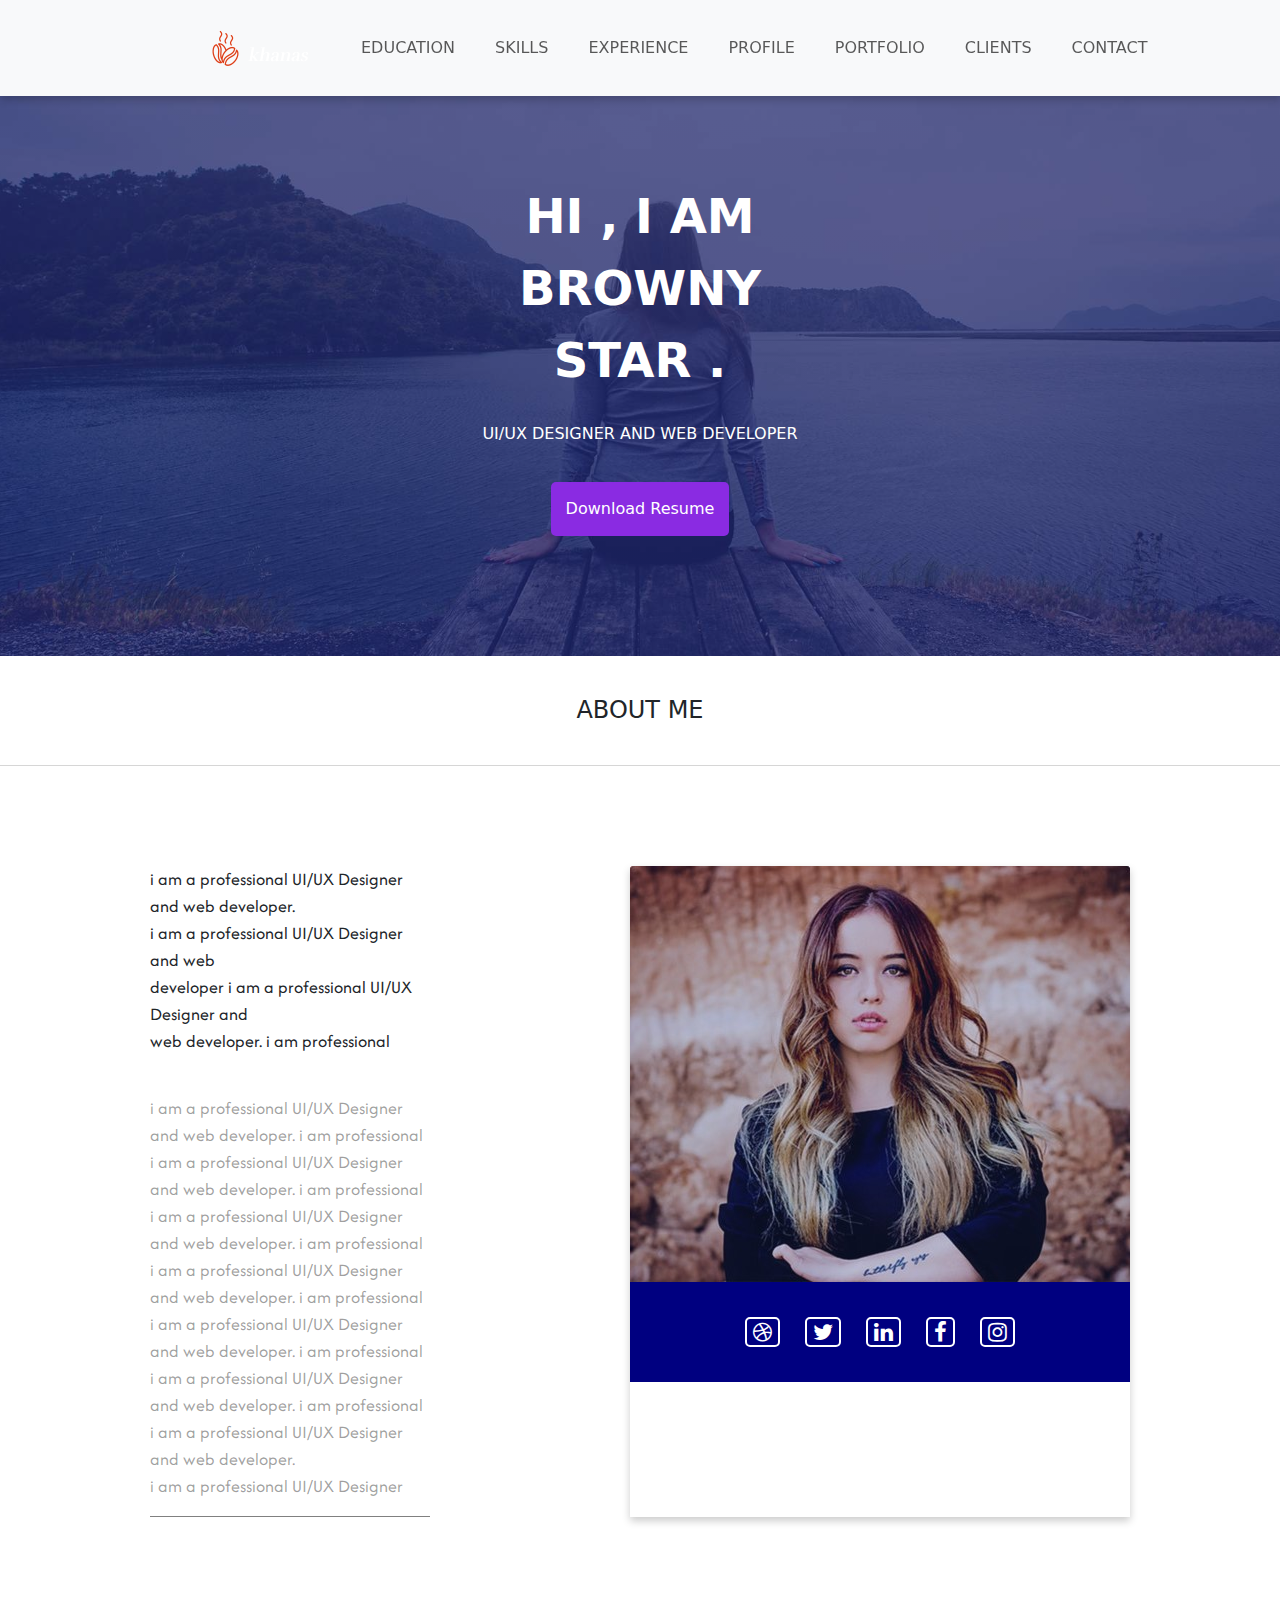
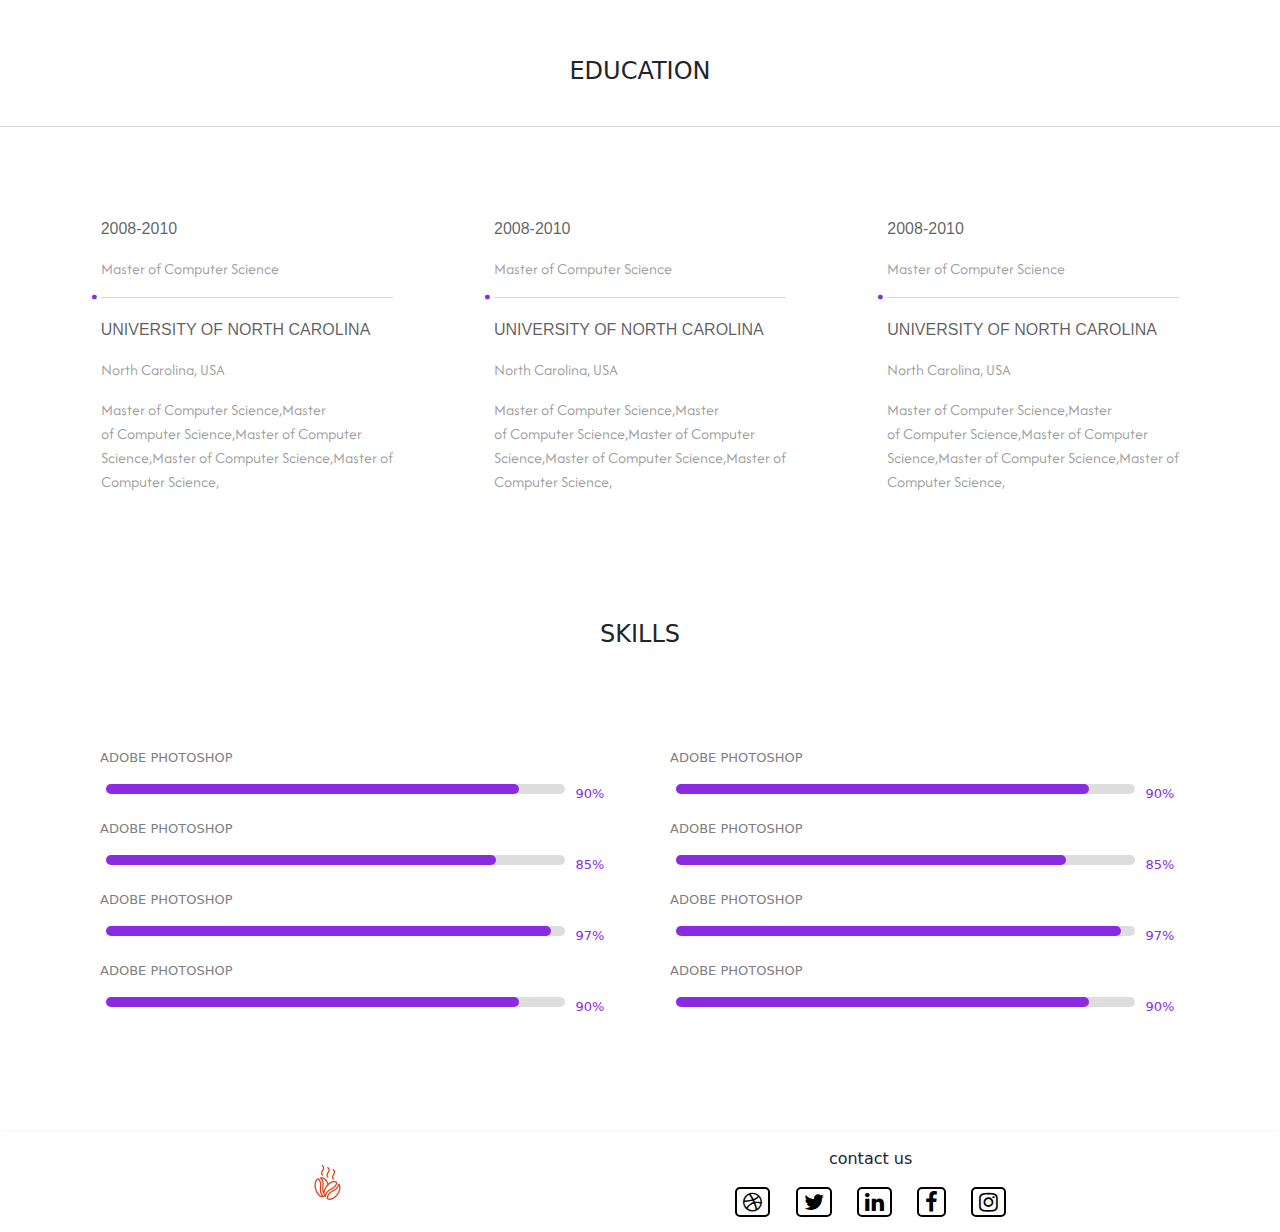
<file: index.html>
<!DOCTYPE html>
<html lang="en">

<head>
    <meta charset="UTF-8">
    <meta name="viewport" content="width=device-width, initial-scale=1.0">
    <title>Browny</title>
    <link rel="stylesheet" href="style.css">
    <link rel="icon" href="images/logo/favicon.png">
    <link href="https://cdn.jsdelivr.net/npm/bootstrap@5.3.3/dist/css/bootstrap.min.css" rel="stylesheet"
        integrity="sha384-QWTKZyjpPEjISv5WaRU9OFeRpok6YctnYmDr5pNlyT2bRjXh0JMhjY6hW+ALEwIH" crossorigin="anonymous">
    <script src="https://cdn.jsdelivr.net/npm/bootstrap@5.3.3/dist/js/bootstrap.bundle.min.js"
        integrity="sha384-YvpcrYf0tY3lHB60NNkmXc5s9fDVZLESaAA55NDzOxhy9GkcIdslK1eN7N6jIeHz"
        crossorigin="anonymous"></script>
    <link rel="preconnect" href="https://fonts.googleapis.com">
    <link rel="preconnect" href="https://fonts.gstatic.com" crossorigin>
    <link href="https://fonts.googleapis.com/css2?family=Afacad+Flux:wght@100..1000&display=swap" rel="stylesheet">
    <!-- <link rel="stylesheet" href="https://fonts.googleapis.com/css?family=Sofia"> -->
    <link rel="stylesheet" href="https://cdnjs.cloudflare.com/ajax/libs/font-awesome/4.7.0/css/font-awesome.min.css">

</head>

<body>
    <header>
        <!-- navbar -->
        <nav id="n1" class="navbar navbar-expand-lg bg-body-tertiary">
            <div id="d1" class="container-fluid">
                <div class="navbar-brand">
                    <img class="navbar-brand" src="images/logo/logo.png" alt="logo">
                </div>
                <button class="navbar-toggler" type="button" data-bs-toggle="collapse" data-bs-target="#navbarNav"
                    aria-controls="navbarNav" aria-expanded="false" aria-label="Toggle navigation">
                    <span class="navbar-toggler-icon"></span>
                </button>
                <div class="collapse navbar-collapse" id="navbarNav">
                    <ul class="navbar-nav">
                        <li class="nav-item">
                            <a class="nav-link" href="#edu1">EDUCATION</a>
                        </li>
                        <li class="nav-item">
                            <a class="nav-link" href="#skills">SKILLS</a>
                        </li>
                        <li class="nav-item">
                            <a class="nav-link" href="#">EXPERIENCE</a>
                        </li>
                        <li class="nav-item">
                            <a class="nav-link" href="#">PROFILE</a>
                        </li>
                        <li class="nav-item">
                            <a class="nav-link" href="portfolio.html">PORTFOLIO</a>
                        </li>
                        <li class="nav-item">
                            <a class="nav-link" href="clients.html">CLIENTS</a>
                        </li>
                        <li class="nav-item">
                            <a class="nav-link" href="#FLinks">CONTACT</a>
                        </li>
                    </ul>
                </div>
            </div>
        </nav>
    </header>
    <!-- SECTION 1 -->
    <section class="s1">
        <div class="wel">
            <p class="par">HI , I AM <br> BROWNY <br> STAR .</p>
            <p class="par2"> UI/UX DESIGNER AND WEB DEVELOPER</p>
            <button class="btn1"><a href="#">Download Resume</a></button>
        </div>
    </section>
    <!-- about me -->
    <section class="about">
        <div class="d2">
            <h4>ABOUT ME</h4>
        </div>
        <div class="d3">
            <div class="d31">
                <p class="p1">i am a professional UI/UX Designer and web developer.<br>
                    i am a professional UI/UX Designer and web <br> developer
                    i am a professional UI/UX
                    Designer and <br> web developer. i am professional
                </p>
                <p class="p2">
                    i am a professional UI/UX Designer and web developer. i am professional<br>
                    i am a professional UI/UX Designer and web developer. i am professional<br>
                    i am a professional UI/UX Designer and web developer. i am professional<br>
                    i am a professional UI/UX Designer and web developer. i am professional<br>
                    i am a professional UI/UX Designer and web developer. i am professional<br>
                    i am a professional UI/UX Designer and web developer. i am professional<br>
                    i am a professional UI/UX Designer and web developer.<br>
                    i am a professional UI/UX Designer
                </p>
            </div>
            <div class="d32">
                <img src="images/about/profile_image2.jpg" alt="">
                <div class="Links">
                    <a href="#"><i class="fa fa-dribbble"></i></a>
                    <a href="#"><i class="fa fa-twitter"></i></a>
                    <a href="#"><i class="fa fa-linkedin"></i></a>
                    <a href="#"><i class="fa fa-facebook"></i></a>
                    <a href="#"><i class="fa fa-instagram"></i></a>
                </div>
               
            </div>
        </div>
    </section>
    <!-- education -->
    <section id="edu1" class="edu">
        <div class="d2">
            <h4>EDUCATION</h4>
        </div>
        <div class="d3">
            <div class="edu-det">
                <div>
                    <p class="h">
                        2008-2010
                    </p>
                    <p class="dp">
                        Master of Computer Science
                    </p>
                </div>
                <div class="dp2">
                    <p class="h">
                        UNIVERSITY OF NORTH CAROLINA
                    </p>
                    <p class="dp">
                        North Carolina, USA
                    </p>
                    <p class="dp">
                        Master of Computer Science,Master<br> of Computer Science,Master of Computer<br> Science,Master
                        of Computer Science,Master of<br> Computer Science,
                    </p>
                </div>
            </div>
            <div class="edu-det">
                <div>
                    <p class="h">
                        2008-2010
                    </p>
                    <p class="dp">
                        Master of Computer Science
                    </p>
                </div>
                <div class="dp2">
                    <p class="h">
                        UNIVERSITY OF NORTH CAROLINA
                    </p>
                    <p class="dp">
                        North Carolina, USA
                    </p>
                    <p class="dp">
                        Master of Computer Science,Master<br> of Computer Science,Master of Computer<br> Science,Master
                        of Computer Science,Master of<br> Computer Science,
                    </p>
                </div>
            </div>
            <div class="edu-det">
                <div>
                    <p class="h">
                        2008-2010
                    </p>
                    <p class="dp">
                        Master of Computer Science
                    </p>
                </div>
                <div class="dp2">
                    <p class="h">
                        UNIVERSITY OF NORTH CAROLINA
                    </p>
                    <p class="dp">
                        North Carolina, USA
                    </p>
                    <p class="dp">
                        Master of Computer Science,Master<br> of Computer Science,Master of Computer<br> Science,Master
                        of Computer Science,Master of<br> Computer Science,
                    </p>
                </div>
            </div>
        </div>
    </section>
    <!-- skills -->
    <section id="skills" class="skills">
        <div class="d2">
            <h4>SKILLS</h4>
        </div>
       <section class="bigCon">
        <div class="con">
            <div class="full">
                <p>
                    ADOBE PHOTOSHOP
                </p>
                <div class="part">
                    <div class="skill2">
                        <div class="container2">
                        <div class="percent1">90%</div></div>
                    </div>
                    <p class="skill">90%</p>
                </div>
            </div>
            <div class="full">
                <p>
                    ADOBE PHOTOSHOP
                </p>
                <div class="part">
                    <div class="skill2">
                        <div class="container2">
                        <div class="percent2">85%</div></div>
                    </div>
                    <p class="skill">85%</p>
                </div>
            </div>
            <div class="full">
                <p>
                    ADOBE PHOTOSHOP
                </p>
                <div class="part">
                    <div class="skill2">
                        <div class="container2">
                        <div class="percent3">97%</div></div>
                    </div>
                    <p class="skill">97%</p>
                </div>
            </div>
            <div class="full">
                <p>
                    ADOBE PHOTOSHOP
                </p>
                <div class="part">
                    <div class="skill2">
                        <div class="container2">
                        <div class="percent4">90%</div></div>
                    </div>
                    <p class="skill">90%</p>
                </div>
            </div>
        </div>
        <div class="con">
            <div class="full">
                <p>
                    ADOBE PHOTOSHOP
                </p>
                <div class="part">
                    <div class="skill2">
                        <div class="container2">
                        <div class="percent1">90%</div></div>
                    </div>
                    <p class="skill">90%</p>
                </div>
            </div>
            <div class="full">
                <p>
                    ADOBE PHOTOSHOP
                </p>
                <div class="part">
                    <div class="skill2">
                        <div class="container2">
                        <div class="percent2">85%</div></div>
                    </div>
                    <p class="skill">85%</p>
                </div>
            </div>
            <div class="full">
                <p>
                    ADOBE PHOTOSHOP
                </p>
                <div class="part">
                    <div class="skill2">
                        <div class="container2">
                        <div class="percent3">97%</div></div>
                    </div>
                    <p class="skill">97%</p>
                </div>
            </div>
            <div class="full">
                <p>
                    ADOBE PHOTOSHOP
                </p>
                <div class="part">
                    <div class="skill2">
                        <div class="container2">
                        <div class="percent4">90%</div></div>
                    </div>
                    <p class="skill">90%</p>
                </div>
            </div>
        </div>
       </section>
    </section>
    <footer class="f">
        <div class="df">
            <img src="images/logo/logo.png" alt="logo">
        </div>
        
        <div id="FLinks" class="FLinks">
            <p>contact us</p>
            <a href="#"><i class="fa fa-dribbble"></i></a>
            <a href="#"><i class="fa fa-twitter"></i></a>
            <a href="#"><i class="fa fa-linkedin"></i></a>
            <a href="#"><i class="fa fa-facebook"></i></a>
            <a href="#"><i class="fa fa-instagram"></i></a>
        </div>
    </footer>
</body>

</html>
</file>
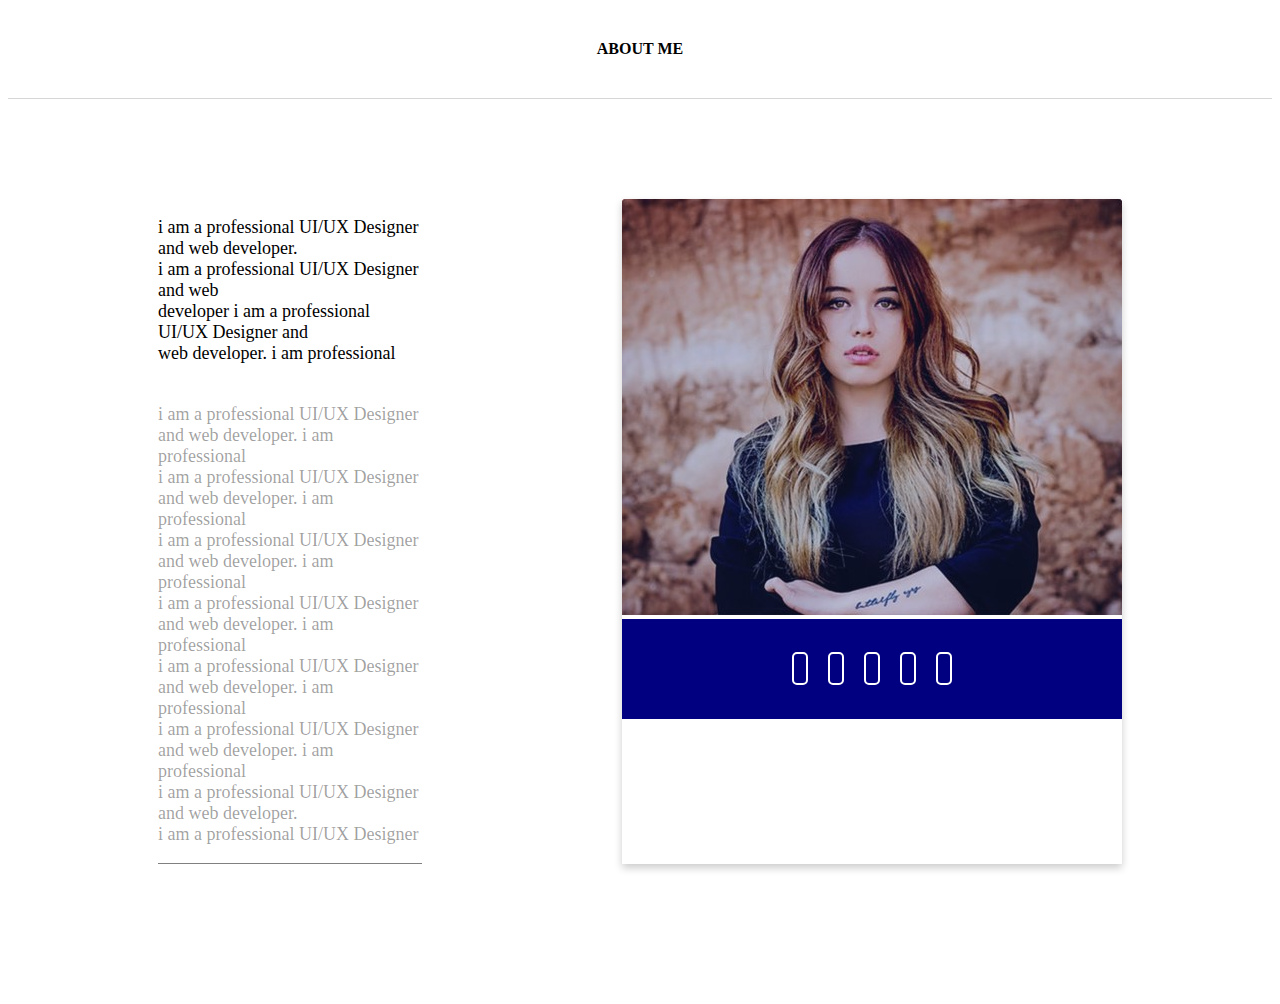
<file: aboutme.html>
<!DOCTYPE html>
<html lang="en">
<head>
    <meta charset="UTF-8">
    <meta name="viewport" content="width=device-width, initial-scale=1.0">
    <title>About me</title>
    <link rel="stylesheet" href="style.css">
</head>
<body>

    <section class="about">
        <div class="d2">
            <h4>ABOUT ME</h4>
        </div>
        <div class="d3">
            <div class="d31">
                <p class="p1">i am a professional UI/UX Designer and web developer.<br>
                    i am a professional UI/UX Designer and web <br> developer
                    i am a professional UI/UX
                    Designer and <br> web developer. i am professional
                </p>
                <p class="p2">
                    i am a professional UI/UX Designer and web developer. i am professional<br>
                    i am a professional UI/UX Designer and web developer. i am professional<br>
                    i am a professional UI/UX Designer and web developer. i am professional<br>
                    i am a professional UI/UX Designer and web developer. i am professional<br>
                    i am a professional UI/UX Designer and web developer. i am professional<br>
                    i am a professional UI/UX Designer and web developer. i am professional<br>
                    i am a professional UI/UX Designer and web developer.<br>
                    i am a professional UI/UX Designer
                </p>
            </div>
            <div class="d32">
                <img src="images/about/profile_image2.jpg" alt="">
                <div class="Links">
                    <a href="#"><i class="fa fa-dribbble"></i></a>
                    <a href="#"><i class="fa fa-twitter"></i></a>
                    <a href="#"><i class="fa fa-linkedin"></i></a>
                    <a href="#"><i class="fa fa-facebook"></i></a>
                    <a href="#"><i class="fa fa-instagram"></i></a>
                </div>
               
            </div>
        </div>
    </section>
    
</body>
</html>
</file>
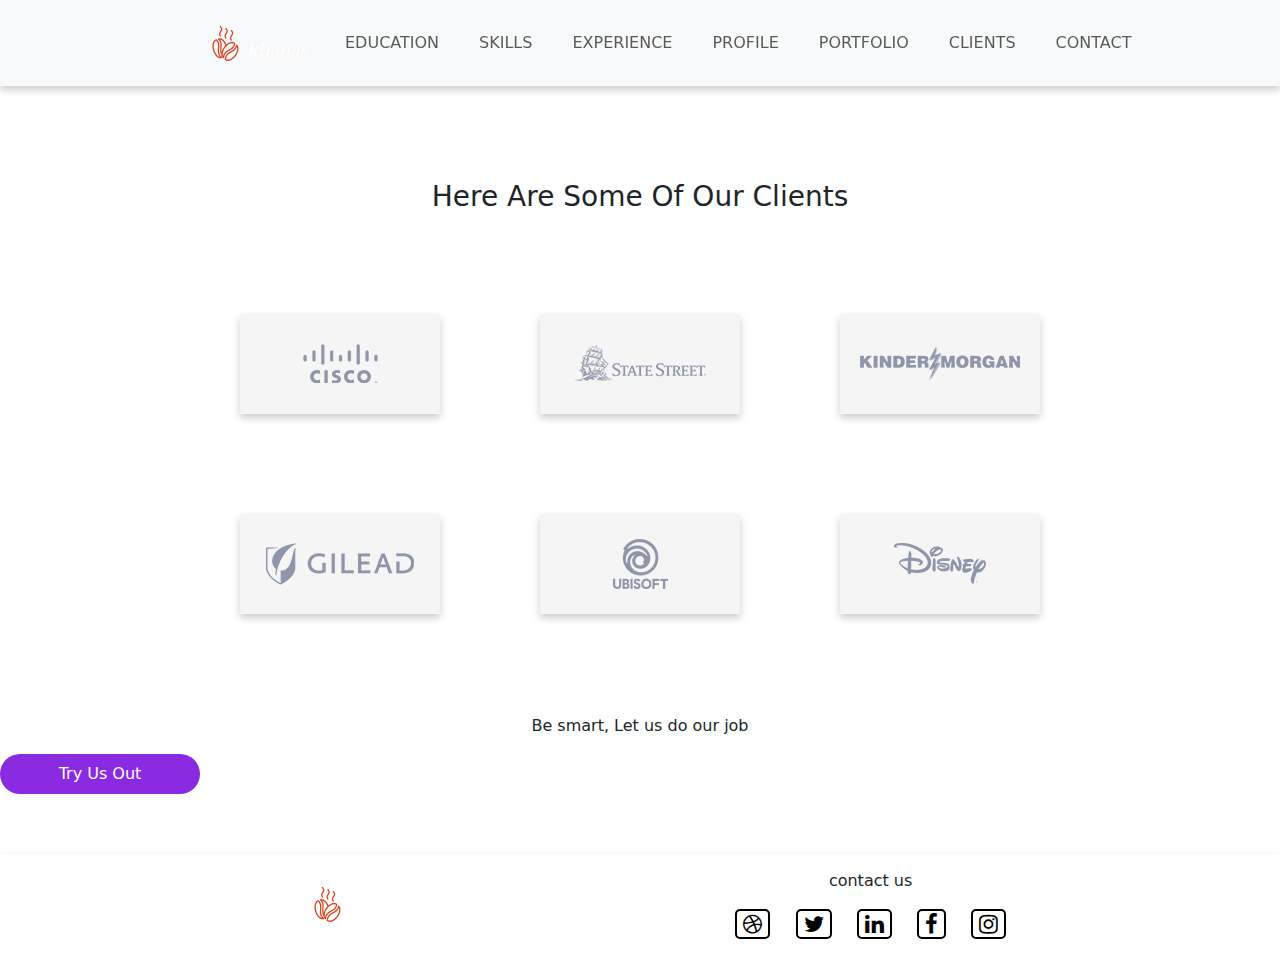
<file: clients.html>
<!DOCTYPE html>
<html lang="en">
<head>
    <meta charset="UTF-8">
    <meta name="viewport" content="width=device-width, initial-scale=1.0">
    <title>Document</title>
    <link rel="stylesheet" href="style.css">
    <link href="https://cdn.jsdelivr.net/npm/bootstrap@5.3.3/dist/css/bootstrap.min.css" rel="stylesheet"
        integrity="sha384-QWTKZyjpPEjISv5WaRU9OFeRpok6YctnYmDr5pNlyT2bRjXh0JMhjY6hW+ALEwIH" crossorigin="anonymous">
    <script src="https://cdn.jsdelivr.net/npm/bootstrap@5.3.3/dist/js/bootstrap.bundle.min.js"
        integrity="sha384-YvpcrYf0tY3lHB60NNkmXc5s9fDVZLESaAA55NDzOxhy9GkcIdslK1eN7N6jIeHz"
        crossorigin="anonymous"></script>
    <link rel="preconnect" href="https://fonts.googleapis.com">
    <link rel="preconnect" href="https://fonts.gstatic.com" crossorigin>
    <link href="https://fonts.googleapis.com/css2?family=Afacad+Flux:wght@100..1000&display=swap" rel="stylesheet">
    <!-- <link rel="stylesheet" href="https://fonts.googleapis.com/css?family=Sofia"> -->
    <link rel="stylesheet" href="https://cdnjs.cloudflare.com/ajax/libs/font-awesome/4.7.0/css/font-awesome.min.css">

</head>
<body>
    <header>
        <!-- navbar -->
        <nav id="n1" class="navbar navbar-expand-lg bg-body-tertiary">
            <div id="d1" class="container-fluid">
                <div class="navbar-brand">
                    <img src="images/logo/logo.png" alt="logo">
                </div>
                <button class="navbar-toggler" type="button" data-bs-toggle="collapse" data-bs-target="#navbarNav"
                    aria-controls="navbarNav" aria-expanded="false" aria-label="Toggle navigation">
                    <span class="navbar-toggler-icon"></span>
                </button>
                <div class="collapse navbar-collapse" id="navbarNav">
                    <ul class="navbar-nav">
                        <li class="nav-item">
                            <a class="nav-link" href="index.html#edu1">EDUCATION</a>
                        </li>
                        <li class="nav-item">
                            <a class="nav-link" href="index.html#skills">SKILLS</a>
                        </li>
                        <li class="nav-item">
                            <a class="nav-link" href="#">EXPERIENCE</a>
                        </li>
                        <li class="nav-item">
                            <a class="nav-link" href="index.html">PROFILE</a>
                        </li>
                        <li class="nav-item">
                            <a class="nav-link" href="portfolio.html">PORTFOLIO</a>
                        </li>
                        <li class="nav-item">
                            <a class="nav-link" href="#">CLIENTS</a>
                        </li>
                        <li class="nav-item">
                            <a class="nav-link" href="#FLinks">CONTACT</a>
                        </li>
                    </ul>
                </div>
            </div>
        </nav>
    </header>
    <section class="c1">
        <h3>Here Are Some Of Our Clients</h3>
        <div class="d4">
            <div class="clients">
                <img src="images/clients/c1.png" alt="">
            </div>
            <div class="clients">
                <img src="images/clients/c2.png" alt="">
            </div>
            <div class="clients">
                <img src="images/clients/c3.png" alt="">
            </div>
            <div class="clients">
                <img src="images/clients/c4.png" alt="">
            </div>
            <div class="clients">
                <img src="images/clients/c5.png" alt="">
            </div>
            <div class="clients">
                <img src="images/clients/c6.png" alt="">
            </div>
        </div>
        <div class="d5">
            <p>Be smart, Let us do our job</p>
            <button class="btn2" type="button">Try Us Out </button>
        </div>
    </section>
    <footer class="f">
        <div class="df">
            <img src="images/logo/logo.png" alt="logo">
        </div>
        
        <div id="FLinks" class="FLinks">
            <p>contact us</p>
            <a href="#"><i class="fa fa-dribbble"></i></a>
            <a href="#"><i class="fa fa-twitter"></i></a>
            <a href="#"><i class="fa fa-linkedin"></i></a>
            <a href="#"><i class="fa fa-facebook"></i></a>
            <a href="#"><i class="fa fa-instagram"></i></a>
        </div>
    </footer>
</body>
</html>
</file>
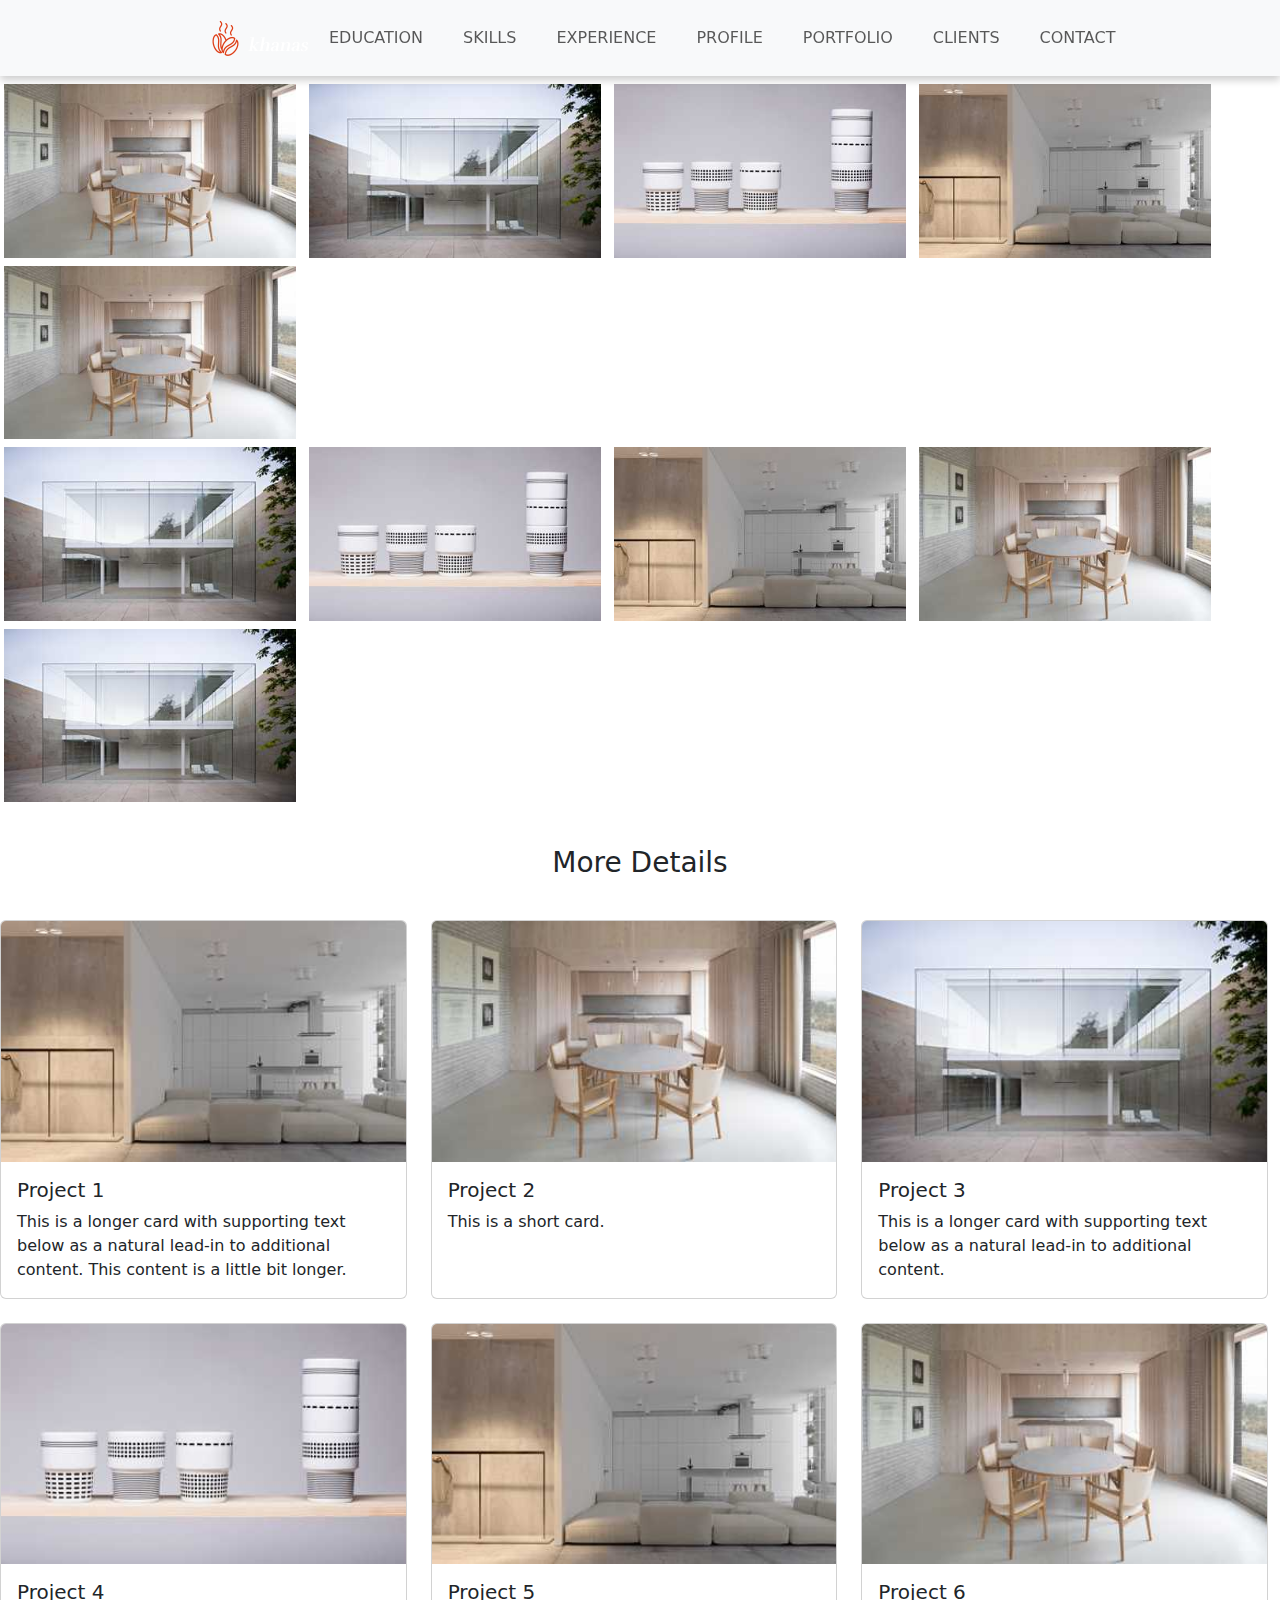
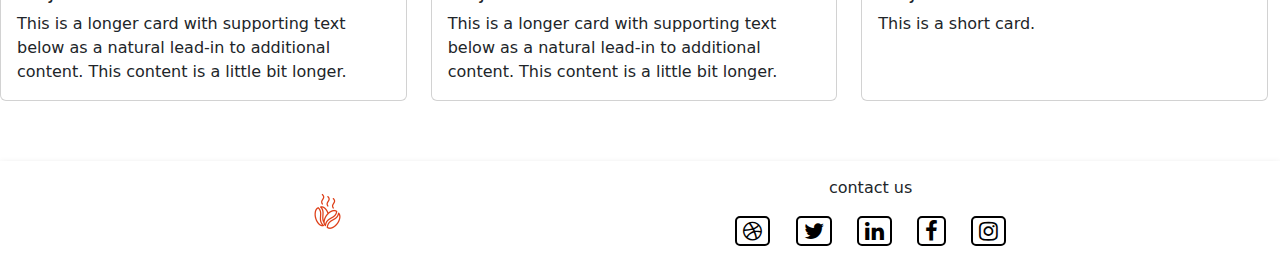
<file: portfolio.html>
<!DOCTYPE html>
<html lang="en">

<head>
    <meta charset="UTF-8">
    <meta name="viewport" content="width=device-width, initial-scale=1.0">
    <title>Portfolio</title>
    <link rel="stylesheet" href="style.css">
    <link href="https://cdn.jsdelivr.net/npm/bootstrap@5.3.3/dist/css/bootstrap.min.css" rel="stylesheet"
        integrity="sha384-QWTKZyjpPEjISv5WaRU9OFeRpok6YctnYmDr5pNlyT2bRjXh0JMhjY6hW+ALEwIH" crossorigin="anonymous">
    <script src="https://cdn.jsdelivr.net/npm/bootstrap@5.3.3/dist/js/bootstrap.bundle.min.js"
        integrity="sha384-YvpcrYf0tY3lHB60NNkmXc5s9fDVZLESaAA55NDzOxhy9GkcIdslK1eN7N6jIeHz"
        crossorigin="anonymous"></script>
    <link rel="preconnect" href="https://fonts.googleapis.com">
    <link rel="preconnect" href="https://fonts.gstatic.com" crossorigin>
    <link href="https://fonts.googleapis.com/css2?family=Afacad+Flux:wght@100..1000&display=swap" rel="stylesheet">
    <!-- <link rel="stylesheet" href="https://fonts.googleapis.com/css?family=Sofia"> -->
    <link rel="stylesheet" href="https://cdnjs.cloudflare.com/ajax/libs/font-awesome/4.7.0/css/font-awesome.min.css">

</head>

<body>
    <header>
        <!-- navbar -->
        <nav id="n1" class="navbar navbar-expand-lg bg-body-tertiary">
            <div id="d1" class="container-fluid">
                <div>
                    <img src="images/logo/logo.png" alt="logo">
                </div>
                <button class="navbar-toggler" type="button" data-bs-toggle="collapse" data-bs-target="#navbarNav"
                    aria-controls="navbarNav" aria-expanded="false" aria-label="Toggle navigation">
                    <span class="navbar-toggler-icon"></span>
                </button>
                <div class="collapse navbar-collapse" id="navbarNav">
                    <ul class="navbar-nav">
                        <li class="nav-item">
                            <a class="nav-link" href="index.html#edu1">EDUCATION</a>
                        </li>
                        <li class="nav-item">
                            <a class="nav-link" href="index.html#skills">SKILLS</a>
                        </li>
                        <li class="nav-item">
                            <a class="nav-link" href="#">EXPERIENCE</a>
                        </li>
                        <li class="nav-item">
                            <a class="nav-link" href="index.html">PROFILE</a>
                        </li>
                        <li class="nav-item">
                            <a class="nav-link" href="portfolio.html">PORTFOLIO</a>
                        </li>
                        <li class="nav-item">
                            <a class="nav-link" href="clients.html">CLIENTS</a>
                        </li>
                        <li class="nav-item">
                            <a class="nav-link" href="#FLinks">CONTACT</a>
                        </li>
                    </ul>
                </div>
            </div>
        </nav>
    </header>
    <!-- portfolio -->
    <section class="por">
        <div class="row2">
            <img src="images/portfolio/p2.jpg">
            <img src="images/portfolio/p4.jpg">
            <img src="images/portfolio/p5.jpg">
            <img src="images/portfolio/p1.jpg">
            <img src="images/portfolio/p2.jpg">
        </div>
        <div class="row2">
            <img src="images/portfolio/p4.jpg">
            <img src="images/portfolio/p5.jpg">
            <img src="images/portfolio/p1.jpg">
            <img src="images/portfolio/p2.jpg">
            <img src="images/portfolio/p4.jpg">
        </div>
    </section>
    <section class="d2">
        <h3>More Details</h3>
    </section>
    <section class="s3">
        <div class="row row-cols-1 row-cols-md-3 g-4">
            <div class="col">
              <div class="card h-100">
                <img src="images/portfolio/p1.jpg" class="card-img-top" alt="...">
                <div class="card-body">
                  <h5 class="card-title">Project 1</h5>
                  <p class="card-text">This is a longer card with supporting text below as a natural lead-in to additional content. This content is a little bit longer.</p>
                </div>
              </div>
            </div>
            <div class="col">
              <div class="card h-100">
                <img src="images/portfolio/p2.jpg" class="card-img-top" alt="...">
                <div class="card-body">
                  <h5 class="card-title">Project 2</h5>
                  <p class="card-text">This is a short card.</p>
                </div>
              </div>
            </div>
            <div class="col">
              <div class="card h-100">
                <img src="images/portfolio/p4.jpg" class="card-img-top" alt="...">
                <div class="card-body">
                  <h5 class="card-title">Project 3</h5>
                  <p class="card-text">This is a longer card with supporting text below as a natural lead-in to additional content.</p>
                </div>
              </div>
            </div>
            <div class="col">
              <div class="card h-100">
                <img src="images/portfolio/p5.jpg" class="card-img-top" alt="...">
                <div class="card-body">
                  <h5 class="card-title">Project 4</h5>
                  <p class="card-text">This is a longer card with supporting text below as a natural lead-in to additional content. This content is a little bit longer.</p>
                </div>
              </div>
            </div>
            <div class="col">
                <div class="card h-100">
                  <img src="images/portfolio/p1.jpg" class="card-img-top" alt="...">
                  <div class="card-body">
                    <h5 class="card-title">Project 5</h5>
                    <p class="card-text">This is a longer card with supporting text below as a natural lead-in to additional content. This content is a little bit longer.</p>
                  </div>
                </div>
              </div>
              <div class="col">
                <div class="card h-100">
                  <img src="images/portfolio/p2.jpg" class="card-img-top" alt="...">
                  <div class="card-body">
                    <h5 class="card-title">Project 6</h5>
                    <p class="card-text">This is a short card.</p>
                  </div>
                </div>
              </div>
          </div>
    </section>
    <footer class="f">
      <div class="df">
          <img src="images/logo/logo.png" alt="logo">
      </div>
      
      <div id="FLinks" class="FLinks">
          <p>contact us</p>
          <a href="#"><i class="fa fa-dribbble"></i></a>
          <a href="#"><i class="fa fa-twitter"></i></a>
          <a href="#"><i class="fa fa-linkedin"></i></a>
          <a href="#"><i class="fa fa-facebook"></i></a>
          <a href="#"><i class="fa fa-instagram"></i></a>
      </div>
  </footer>
</body>

</html>
</file>
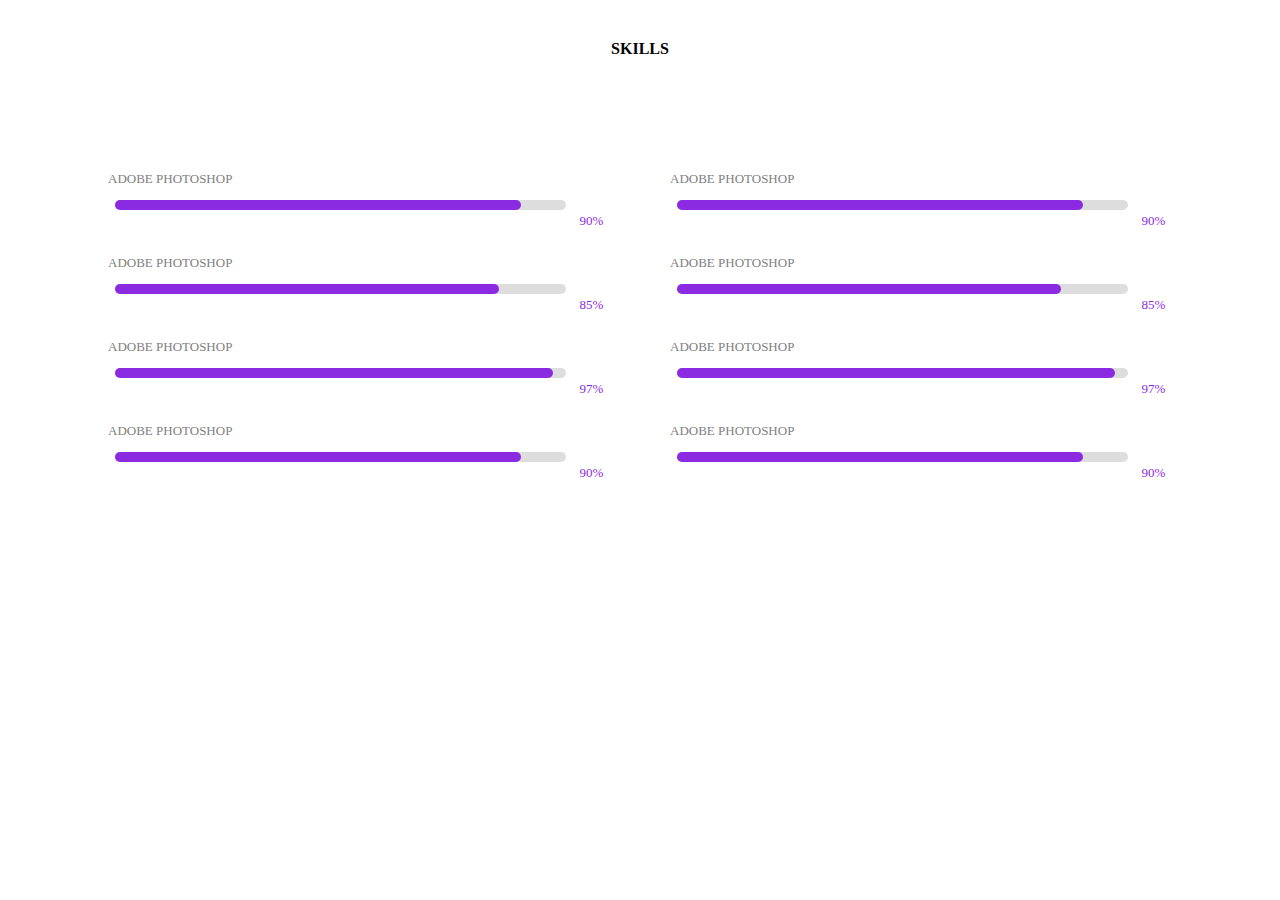
<file: skills.html>
<!DOCTYPE html>
<html lang="en">
<head>
    <meta charset="UTF-8">
    <meta name="viewport" content="width=device-width, initial-scale=1.0">
    <title>Skills profile</title>
    <link rel="stylesheet" href="style.css">
</head>
<body>

    <section id="skills" class="skills">
        <div class="d2">
            <h4>SKILLS</h4>
        </div>
       <section class="bigCon">
        <div class="con">
            <div class="full">
                <p>
                    ADOBE PHOTOSHOP
                </p>
                <div class="part">
                    <div class="skill2">
                        <div class="container2">
                        <div class="percent1">90%</div></div>
                    </div>
                    <p class="skill">90%</p>
                </div>
            </div>
            <div class="full">
                <p>
                    ADOBE PHOTOSHOP
                </p>
                <div class="part">
                    <div class="skill2">
                        <div class="container2">
                        <div class="percent2">85%</div></div>
                    </div>
                    <p class="skill">85%</p>
                </div>
            </div>
            <div class="full">
                <p>
                    ADOBE PHOTOSHOP
                </p>
                <div class="part">
                    <div class="skill2">
                        <div class="container2">
                        <div class="percent3">97%</div></div>
                    </div>
                    <p class="skill">97%</p>
                </div>
            </div>
            <div class="full">
                <p>
                    ADOBE PHOTOSHOP
                </p>
                <div class="part">
                    <div class="skill2">
                        <div class="container2">
                        <div class="percent4">90%</div></div>
                    </div>
                    <p class="skill">90%</p>
                </div>
            </div>
        </div>
        <div class="con">
            <div class="full">
                <p>
                    ADOBE PHOTOSHOP
                </p>
                <div class="part">
                    <div class="skill2">
                        <div class="container2">
                        <div class="percent1">90%</div></div>
                    </div>
                    <p class="skill">90%</p>
                </div>
            </div>
            <div class="full">
                <p>
                    ADOBE PHOTOSHOP
                </p>
                <div class="part">
                    <div class="skill2">
                        <div class="container2">
                        <div class="percent2">85%</div></div>
                    </div>
                    <p class="skill">85%</p>
                </div>
            </div>
            <div class="full">
                <p>
                    ADOBE PHOTOSHOP
                </p>
                <div class="part">
                    <div class="skill2">
                        <div class="container2">
                        <div class="percent3">97%</div></div>
                    </div>
                    <p class="skill">97%</p>
                </div>
            </div>
            <div class="full">
                <p>
                    ADOBE PHOTOSHOP
                </p>
                <div class="part">
                    <div class="skill2">
                        <div class="container2">
                        <div class="percent4">90%</div></div>
                    </div>
                    <p class="skill">90%</p>
                </div>
            </div>
        </div>
       </section>
    </section>

    
</body>
</html>
</file>
<file: style.css>
/* // <uniquifier>: Use a unique and descriptive class name */
/* // <weight>: Use a value from 100 to 1000 */

.afacad-flux {
    font-family: "Afacad Flux", serif;
    font-optical-sizing: auto;
    font-weight: weight;
    font-style: normal;
    font-variation-settings: "slnt" 0;
}
header{
    width: 100%;
    height: 80px;
}
#n1 {
    padding: 20px 200px;
    display: flex;
    justify-content: center;
    position: fixed;
    width: 100%;
    box-shadow: 0 4px 8px 0 rgba(0, 0, 0, 0.2);
    z-index: 2;
}

#d1 {
    display: flex;
    justify-content: space-between;
}
#navbarNav{
    justify-content: end;

}
.nav-link {
    padding: 0px 20px !important;
}
.nav-link:hover{
    color: rgb(155, 76, 230) !important ;
}
.s1 {
    background-image: linear-gradient( rgba(32, 30, 130, 0.336), rgba(32, 30, 130, 0.386)) ,url(images/about/welcome-banner.jpg);
    background-size: cover,cover;
    background-position: center,center;
    background-repeat: no-repeat,no-repeat;

}

.wel {
    width: 100%;
    padding: 100px 0px;
    display: block;
    text-align: center;
    align-items: center;
    background-color: rgba(31, 40, 107, 0.566);
}

.par {
    text-align: center;
    font-size: 300%;
    font-weight: bold;
    color: white;
}

.par2 {
    padding-top: 10px;
    color: white;
}

.btn1 {
    margin: 20px 0px;
    padding: 15px;
    border: transparent;
    border-radius: 5px;
    background-color: blueviolet;
}

.btn1 a {
    text-decoration: none;
    color: white;
}

.about {
    margin: 40px 0px;
}

.d2 {
    margin: 40px;
}

.d3 {
    display: flex;
    justify-content: space-around;
    border-top: 1px solid rgba(0, 0, 0, 0.16);
    padding: 0px 50px;

}


.d31 {
    display: block;
    justify-content: center;
    margin: 100px;
    border-bottom: 1px solid grey;
}

.d32 {
    display: block;
    margin: 100px;

    box-shadow: 0 4px 8px 0 rgba(0, 0, 0, 0.2);
}

.d2 h4 {
    text-align: center;
}

.p1 {
    font-family: "Afacad Flux", serif;
    font-optical-sizing: auto;
    font-style: normal;
    font-variation-settings: "slnt" 0;
    font-size: large;
}

.p2 {
    margin-top: 40px;
    color: rgba(0, 0, 0, 0.385);
    font-family: "Afacad Flux", serif;
    font-optical-sizing: auto;
    font-style: normal;
    font-variation-settings: "slnt" 0;
    font-size: large;
}

.Links {
    background-color: navy;
    height: 100px;
    align-content: center;
    text-align: center;
}

.Links a {
    padding: 10px;
}

.Links a i {
    font-size: 22px;
    color: white;
    border: 2px solid white;
    border-radius: 5px;
    padding: 2px 6px;
}

/* .back{
    position: absolute;
    top: 0px;
    padding: 50%;
    background-color: rgba(31, 40, 107, 0.295);
    z-index: 1;
} */
.edu-det {
    margin: 70px 0px;
    font-family: "Afacad Flux", serif;
    font-optical-sizing: auto;
    font-weight: weight;
    font-style: normal;
    font-variation-settings: "slnt" 0;
}

.h {
    font-family: Arial, Helvetica, sans-serif;
    color: rgba(0, 0, 0, 0.637);
}

.dp {
    color: rgba(0, 0, 0, 0.385);
}

.dp2 {
    border-top: 1px solid rgba(0, 0, 0, 0.16);
    position: relative;
}

.dp2::before{
    content: ".";
    color: blueviolet;
    font-size: xx-large;
    font-weight: bolder;
    position: absolute;
    top: -33px;
    left: -10px;
}
.h {
    margin-top: 20px;
}
.skills{
   display: block; 
}
.bigCon{
    display: flex;
    margin: 70px;
}
.con{
    width: 100%;
    padding: 30px;
    font-size: small;
    color: grey;
}
.full{
    display: block;
}
.part {
    display: flex;
    justify-content: space-around;
}
.skill2{
    width: 90%;
}
.container2{
    width: 100%;
    height: 10px;
    /* Full width */
    background-color: #ddd;
    color: transparent;
    border-radius: 10px;
    /* Grey background */
}
.skill{
    color: blueviolet;
    font-weight: 500;
}
.percent1{
    width: 90%;
    background-color: blueviolet;
    color: transparent;
    border-radius: 10px;
    height: 10px;
}
.percent2{
    width: 85%;
    background-color: blueviolet;
    color: transparent;
    border-radius: 10px;
    height: 10px;
}
.percent3{
    width: 97%;
    background-color: blueviolet;
    color: transparent;
    border-radius: 10px;
    height: 10px;
}
.percent4{
    width: 90%;
    background-color: blueviolet;
    color: transparent;
    border-radius: 10px;
    height: 10px;
}
.row2 img{
    width: 300px;
    padding: 4px;
    transition: width 2s;
}
.row2 img:hover{
    width: 350px;
}
.col:hover{
    transform: translateY(-20px);
}
h3{
    text-align: center;
}
.s3{
    margin-right: 0px !important;
}
.row.row-cols-1.row-cols-md-3.g-4{
    margin-right: 0px !important;
}
.FLinks {
    /* background-color: navy; */
    /* height: 100px;
    align-content: center; */
    text-align: center;
}
.df{
    padding: 0px 50px;
}
.f{
    margin-top: 60px;
    box-shadow: 0 4px 8px 0 rgba(0, 0, 0, 0.2);
    display: flex;
    justify-content: space-evenly;
    /* flex-wrap: wrap; */
    height: 100px;
    align-items: center;
}
.FLinks a {
    padding: 10px;
}

.FLinks a i {
    font-size: 22px;
    color: black;
    border: 2px solid black;
    border-radius: 5px;
    padding: 2px 6px;
}
.c1{
    margin-top: 100px;
    
}
.d4{
align-items: center;
margin: 50px 100px;
display: flex;
flex-wrap: wrap;
justify-content: center;
}
/* .d4{
    align-items: center;
    margin: 50px 100px;
    display: flex;
    flex-wrap: wrap;
    justify-content: center;
} */
.clients{
    background-color: whitesmoke;
    display: flex;
    width: 200px;
    height: 100px;
    align-items: center;
    justify-content: center;
    box-shadow: 0 4px 8px 0 rgba(0, 0, 0, 0.2);
    margin: 50px;
    transition: transform 0.3s;
}
.clients:hover{
    transform: translateY(-20px);
}
.btn2{
    border: transparent;
    background-color: blueviolet;
    color: white;
    border-radius: 50px;
    width: 200px;
    height: 40px;
}
.d5{
    display: block;
    align-items: center;
    justify-items: center;
}
@media screen and (max-width: 780px) {
    #n1 {
        padding: 20px 20px;
        width: 100%;
    }
    .nav-link {
        padding: 8px 0px !important;
    }
    .s1 {
        background-image: linear-gradient( rgba(32, 30, 130, 0.336), rgba(32, 30, 130, 0.386)) ,url(images/about/welcome-banner.jpg);
    background-size: cover,cover;
    background-position: center,center;
    background-repeat: no-repeat,no-repeat;
    width: 100%;
    }
    .wel{
        padding: 20px 0px;
        width: 100%;
    }
    .d3 {
        display: block;
        /* justify-content: space-around; */
        border-top: 1px solid rgba(0, 0, 0, 0.16);
        padding: 10px 10px;

    }

    .d31 {
        display: block;
        justify-content: center;
        margin: 0px;
        border-bottom: 1px solid grey;
    }

    .p1 {
        font-family: "Afacad Flux", serif;
        font-optical-sizing: auto;
        font-weight: weight;
        font-style: normal;
        font-variation-settings: "slnt" 0;
        font-size: large;
    }

    .p2 {
        margin-top: 40px;
        color: rgba(0, 0, 0, 0.385);
        font-family: "Afacad Flux", serif;
        font-optical-sizing: auto;
        font-weight: weight;
        font-style: normal;
        font-variation-settings: "slnt" 0;
        font-size: medium;
    }

    .d32 img {
        width: 100%;
    }

    .d32 {
        display: block;
        margin: 0px;
        box-shadow: 0 4px 8px 0 rgba(0, 0, 0, 0.2);
        /* position: relative; */
        height: auto;
    }

    .Links {
        background-color: navy;
        height: 100px;
        align-content: center;
        text-align: center;
    }
    .bigCon{
        display: block;
        margin: 10px;
    }
    .con{
        width: 100%;
        padding: 0px;
        font-size: small;
        color: grey;
    }
    .row2{
        display: flex;
        flex-wrap: wrap;
        padding: 0px 4px;
        justify-content: center;
    }
    .s3{
        display: block;
        justify-content: center;
    }
    .row.row-cols-1.row-cols-md-3.g-4{
        margin-left: 0px !important;
    }
    .df{
        padding: 0px 10px;
    }
    .f{
        justify-content: center;
    }
    .d4{
        margin: 0px 0px;
    }
}
</file>
